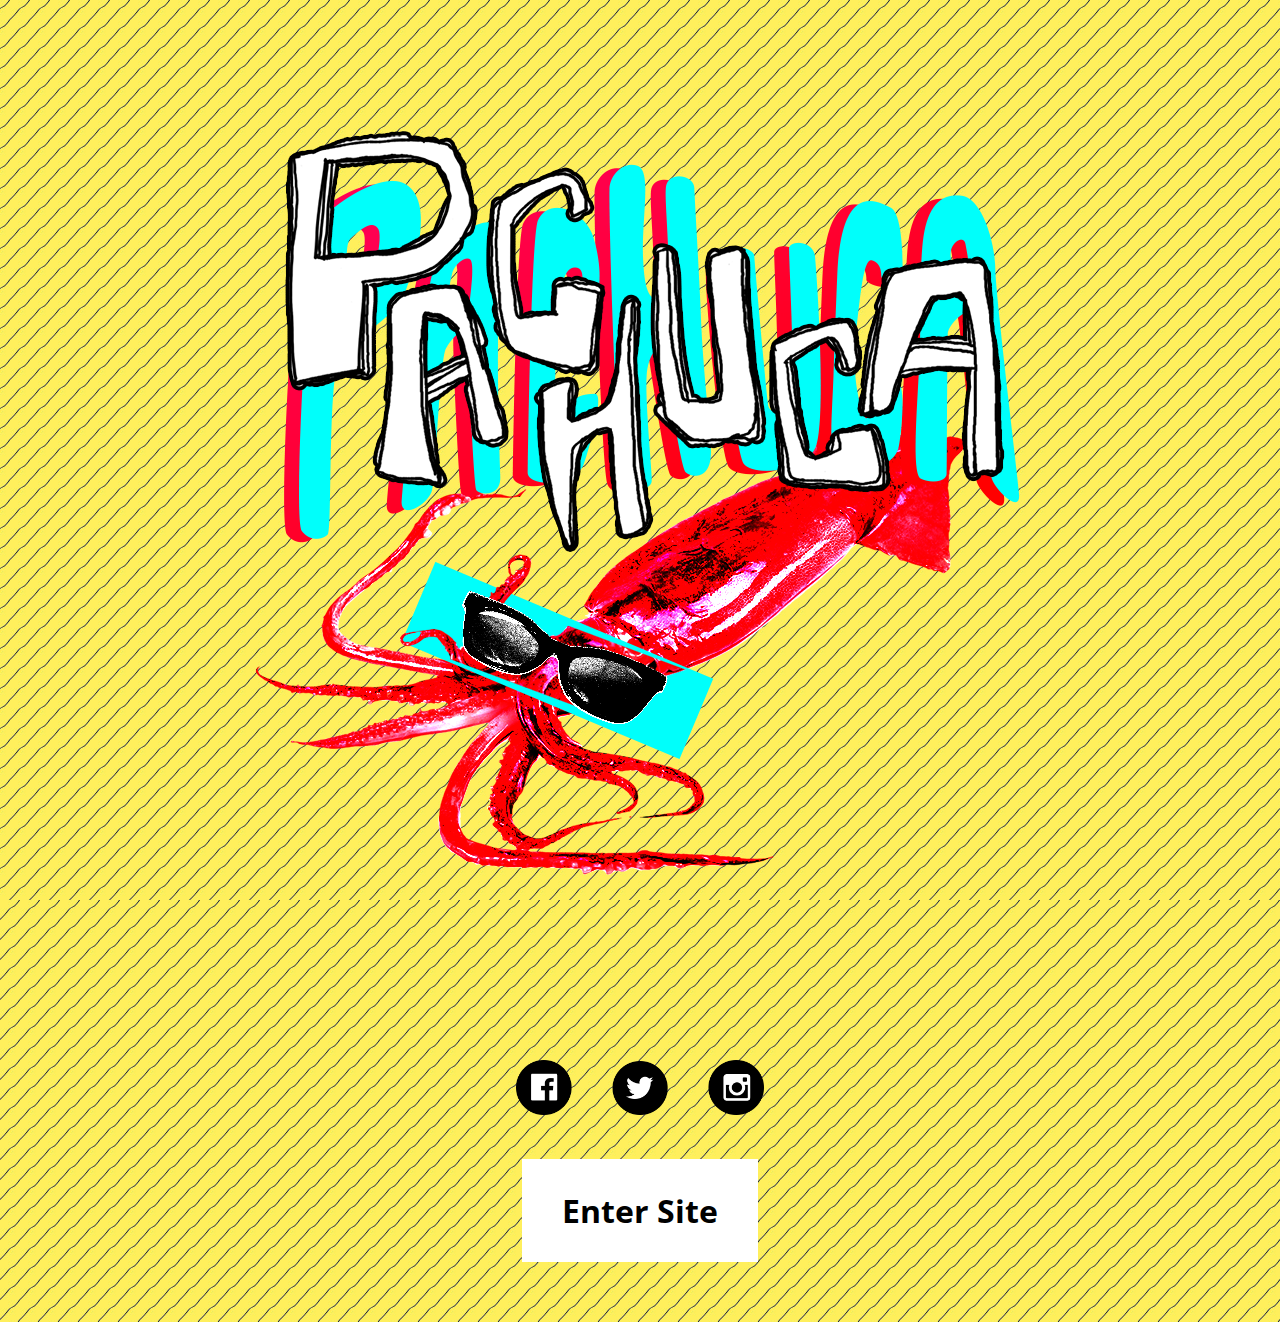
<file: test/index.html>
﻿<!doctype html>
<html>
<head>
	<meta charset="utf-8">
	<meta name="description" content="Official site for the band Pachuca.">
	<title>PACHUCA</title>
	<link href="https://fonts.googleapis.com/css?family=Open+Sans+Condensed:300,700" rel="stylesheet">
	<link rel="stylesheet" type="text/css" href="css/main.css">
</head>
<body id="splash">
	<main>
		<div class="container">
			<img class="main_img" src="img/splash.png" alt="Pachuca" />
			<iframe class="bc_player" style="border: 0; width: 440px; height:120px;" src="https://bandcamp.com/EmbeddedPlayer/album=2307073117/size=large/bgcol=ffffff/linkcol=0687f5/tracklist=false/artwork=small/transparent=true/" seamless><a href="http://pachuca.bandcamp.com/album/pachuca">PACHUCA by pachuca</a></iframe>
			<div class="social_wrap">
				<a href="#">
					<img src="img/sm/facebook.png" />
				</a>
				<a href="#">
					<img src="img/sm/twitter.png" />
				</a>
				<a href="#">
					<img src="img/sm/instagram.png" />
				</a>
			</div>
			<a class="enter_site" href="home.html">Enter Site</a>
		</div>
	</main>
</body>
</html>
</file>
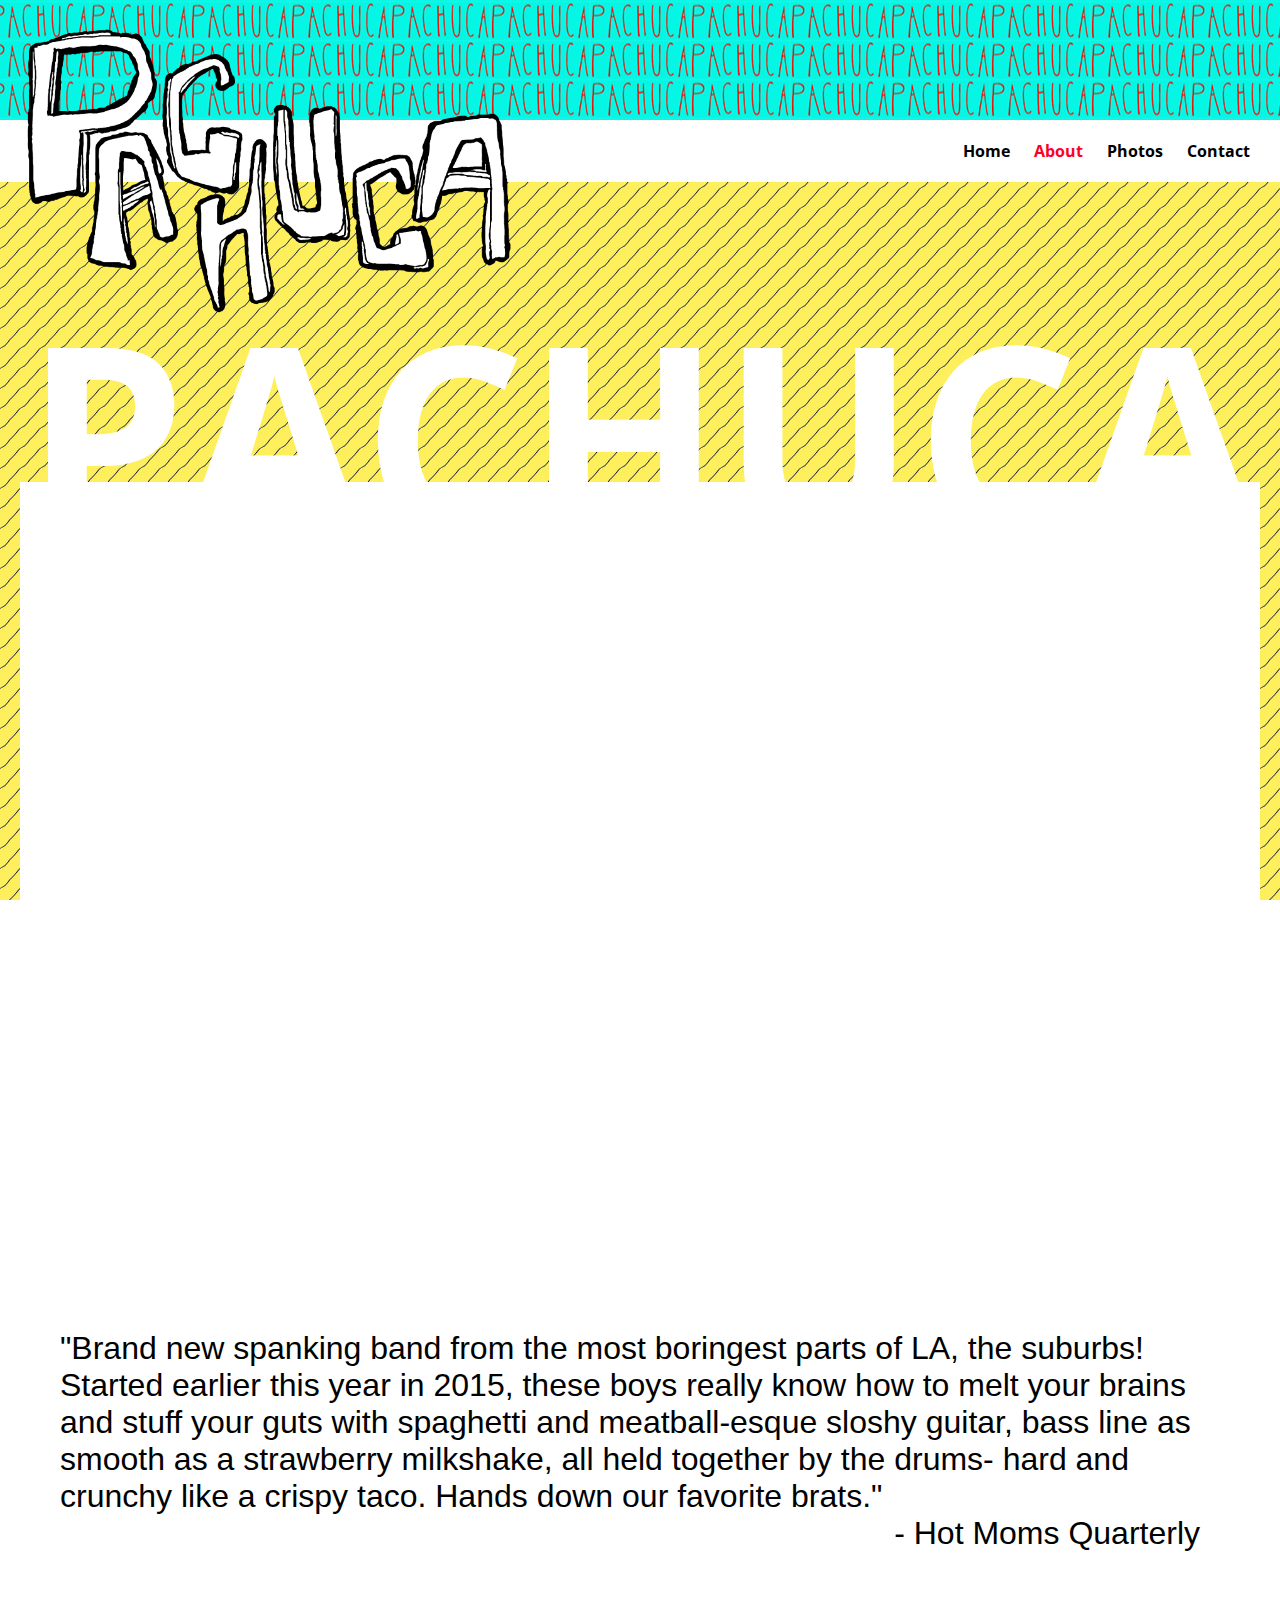
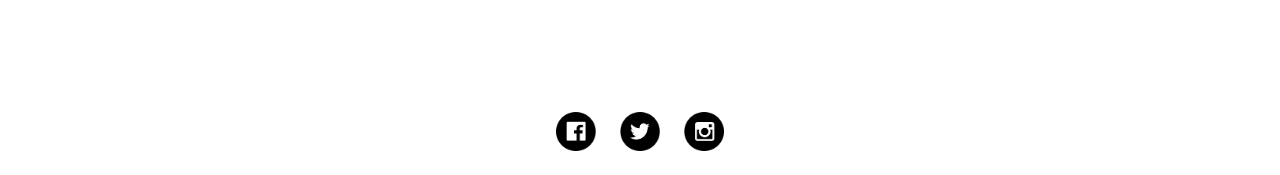
<file: test/about.html>
﻿<!doctype html>
<html>
<head>
	<meta charset="utf-8">
	<meta name="description" content="Official site for the band Pachuca.">
	<title>PACHUCA</title>
	<link href="https://fonts.googleapis.com/css?family=Open+Sans+Condensed:300,700" rel="stylesheet">
	<link rel="stylesheet" type="text/css" href="css/main.css">
</head>
<body>
	<div class="header_top">
	</div>
	<header>
		<div class="container">
			<img src="img/pachuca.png" class="band_name" />
			<nav>
				<ul>
					<li>
						<a href="home.html">Home</a>
					</li>
					<li>
						<a href="about.html" class="active">About</a>
					</li>
					<li>
						<a href="photos.html">Photos</a>
					</li>
					<li>
						<a href="contact.html">Contact</a>
					</li>
				</ul>
				<div class="clearfix"></div>
			</nav>
		</div>
	</header>
	<main>
		<div class="container">
			<h1>PACHUCA</h1>
			<div class="main_content" id="about">
				<div class="video_wrap">
					<iframe width="560" height="315" src="https://www.youtube.com/embed/fNXUSPp3dMk" frameborder="0" allowfullscreen></iframe>
				</div>
				<div class="text_wrap">
					<p>
						"Brand new spanking band from the most boringest parts of LA, the suburbs!
						Started earlier this year in 2015, these boys really know how to melt your brains and stuff your guts with
						spaghetti and meatball-esque sloshy guitar, bass line as smooth as a strawberry milkshake,
						all held together by the drums- hard and crunchy like a crispy taco.
						Hands down our favorite brats."
					</p>
					<p style="text-align:right; margin:0;">- Hot Moms Quarterly</p>
				</div>
			</div>
		</div>
	</main>
	<footer>
		<div class="container">
			<div class="social_wrap">
				<a href="#">
					<img src="img/sm/facebook.png" />
				</a>
				<a href="#">
					<img src="img/sm/twitter.png" />
				</a>
				<a href="#">
					<img src="img/sm/instagram.png" />
				</a>
			</div>
		</div>
	</footer>
</body>
</html>
</file>
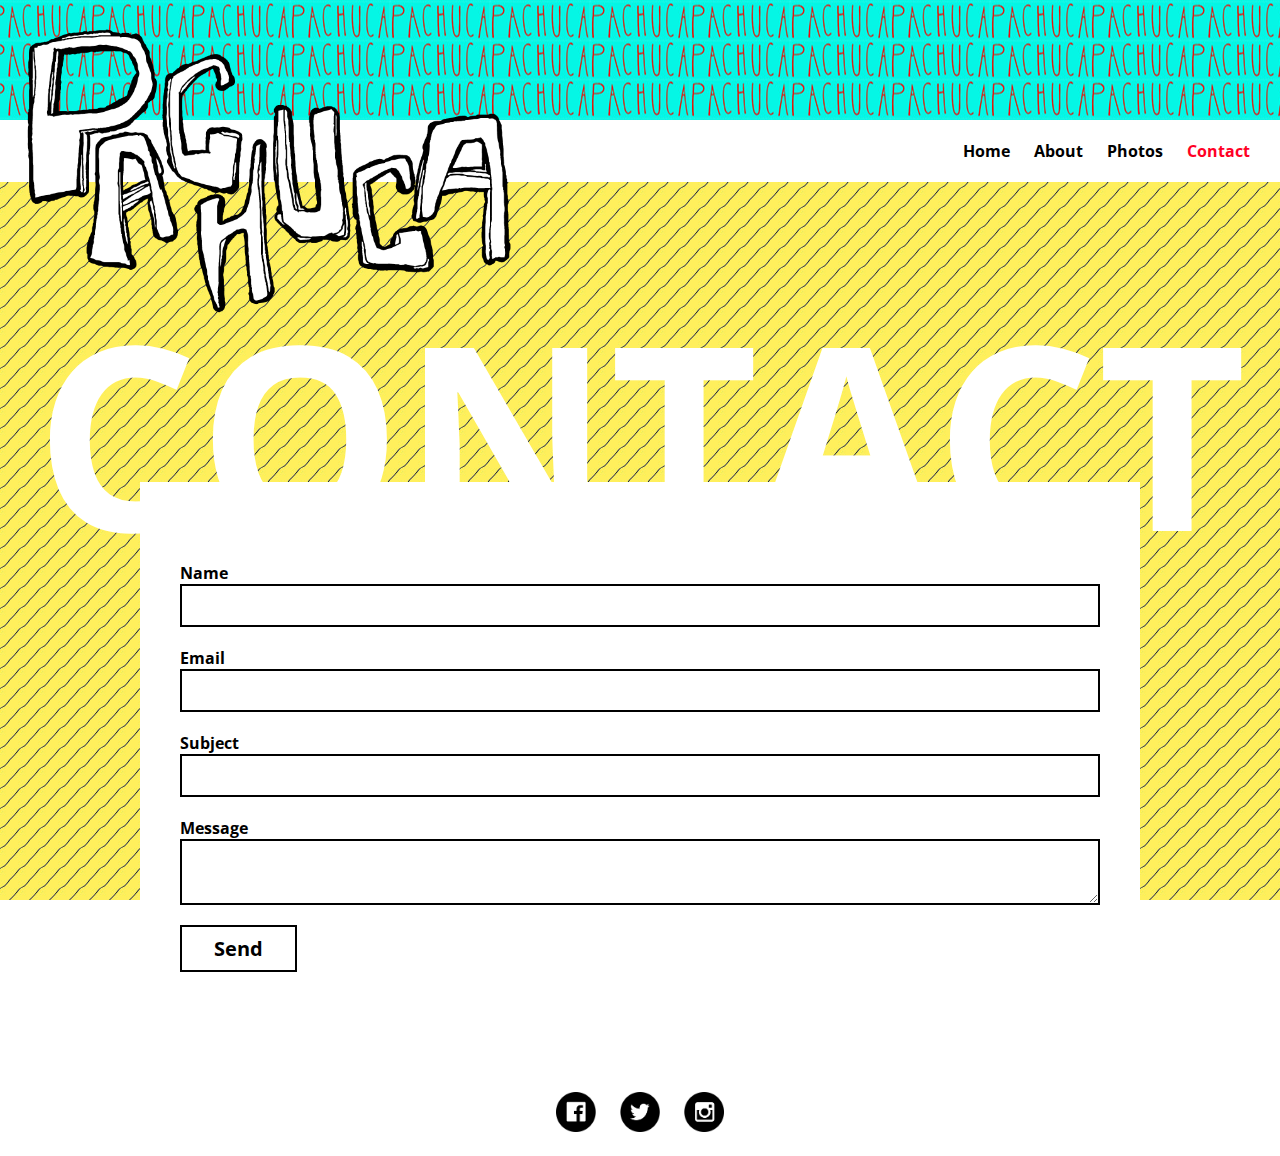
<file: test/contact.html>
﻿<!DOCTYPE html>
<html>
<head>
	<meta charset="utf-8">
	<meta name="description" content="Official site for the band Pachuca.">
	<title>PACHUCA</title>
	<link href="https://fonts.googleapis.com/css?family=Open+Sans+Condensed:300,700" rel="stylesheet">
	<link rel="stylesheet" type="text/css" href="css/main.css">
</head>
<body>
	<div class="header_top">
	</div>
	<header>
		<div class="container">
			<img src="img/pachuca.png" class="band_name" />
			<nav>
				<ul>
					<li>
						<a href="home.html">Home</a>
					</li>
					<li>
						<a href="about.html">About</a>
					</li>
					<li>
						<a href="photos.html">Photos</a>
					</li>
					<li>
						<a href="contact.html" class="active">Contact</a>
					</li>
				</ul>
				<div class="clearfix"></div>
			</nav>
		</div>
	</header>
	<main>
		<div class="container">

			<h1>CONTACT</h1>

			<div id="contact_wrap" class="main_content">
				<form>
					<label for="name">Name</label>
					<input type="text" name="name" id="name" />

					<label for="email">Email</label>
					<input type="email" name="email" id="email"/>

					<label for="subject">Subject</label>
					<input type="text" name="subject" id="subject" />

					<label for="message">Message</label>
					<textarea id="message"></textarea>

					<input type="submit" value="Send"/>
				</form>
			</div>

		</div>
	</main>
	<footer>
		<div class="container">
			<div class="social_wrap">
				<a href="#">
					<img src="img/sm/facebook.png" />
				</a>
				<a href="#">
					<img src="img/sm/twitter.png" />
				</a>
				<a href="#">
					<img src="img/sm/instagram.png" />
				</a>
			</div>
		</div>
	</footer>
</body>
</html>
</file>
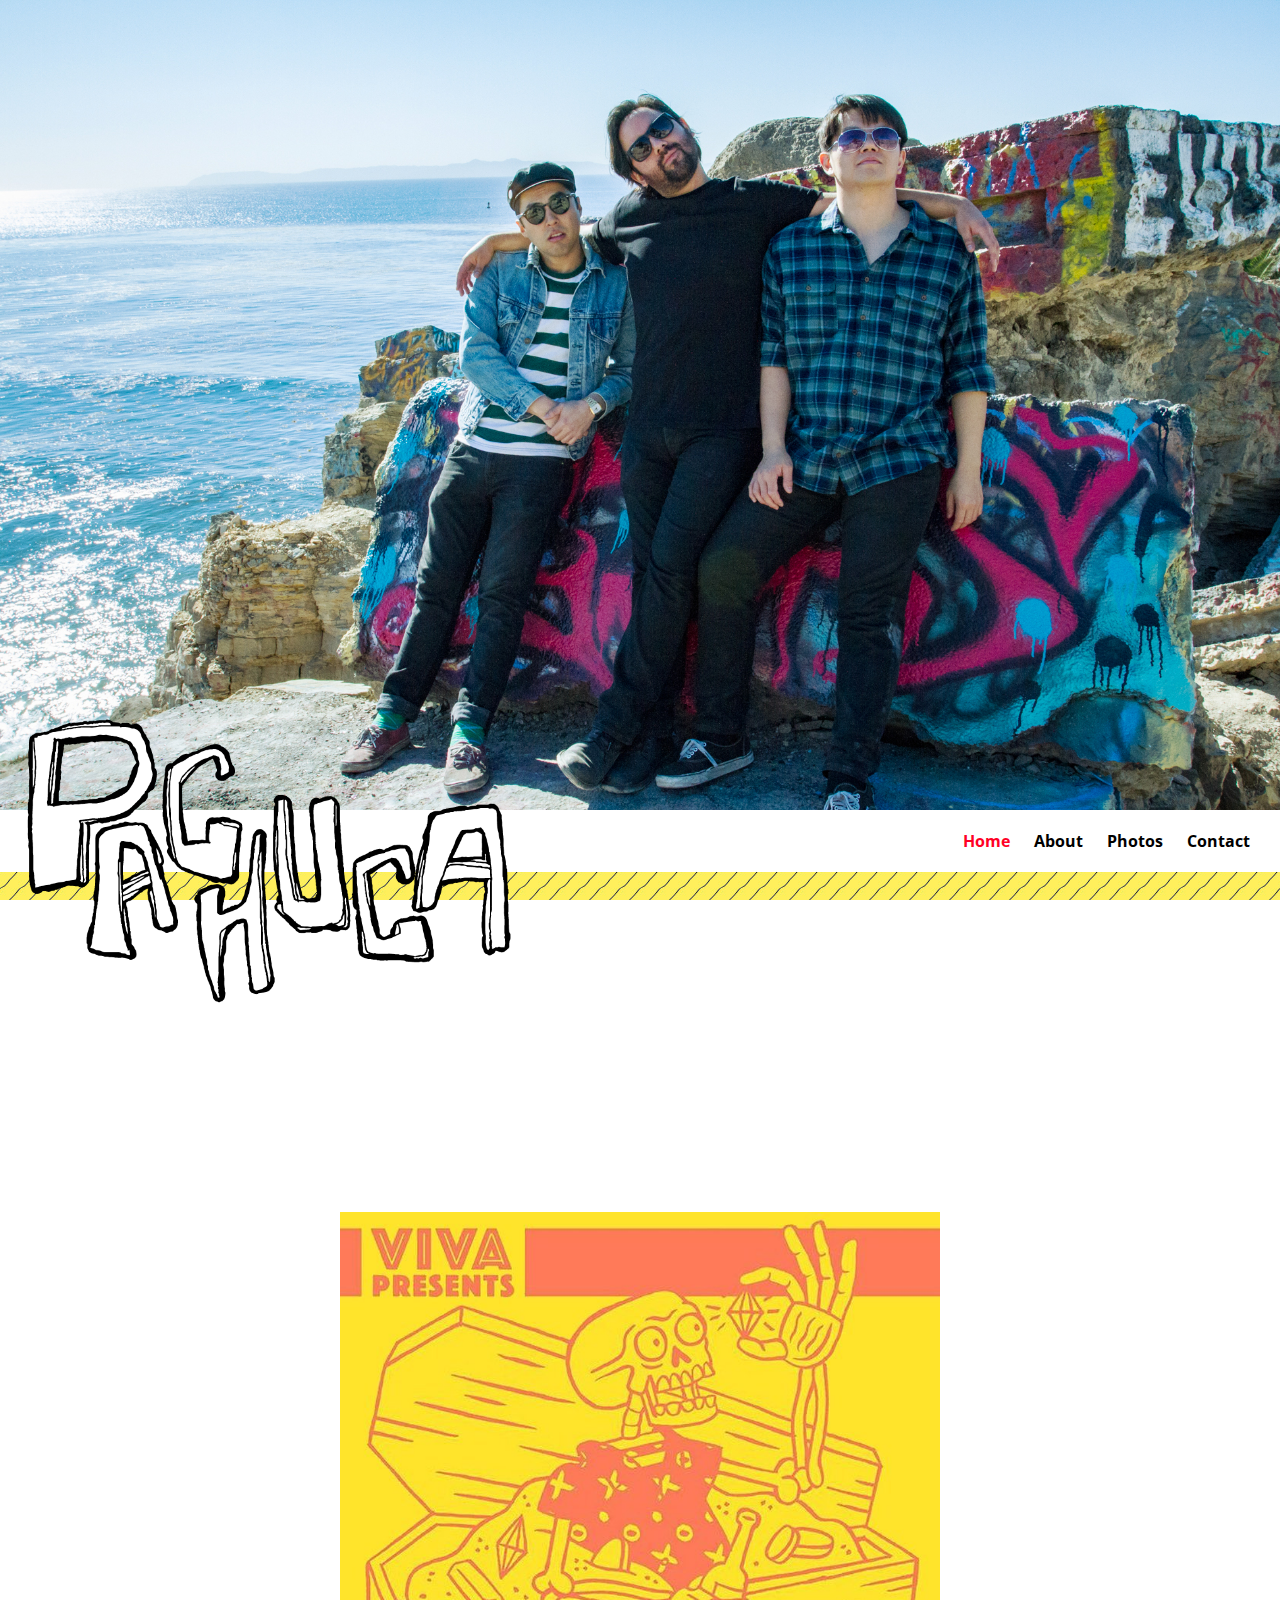
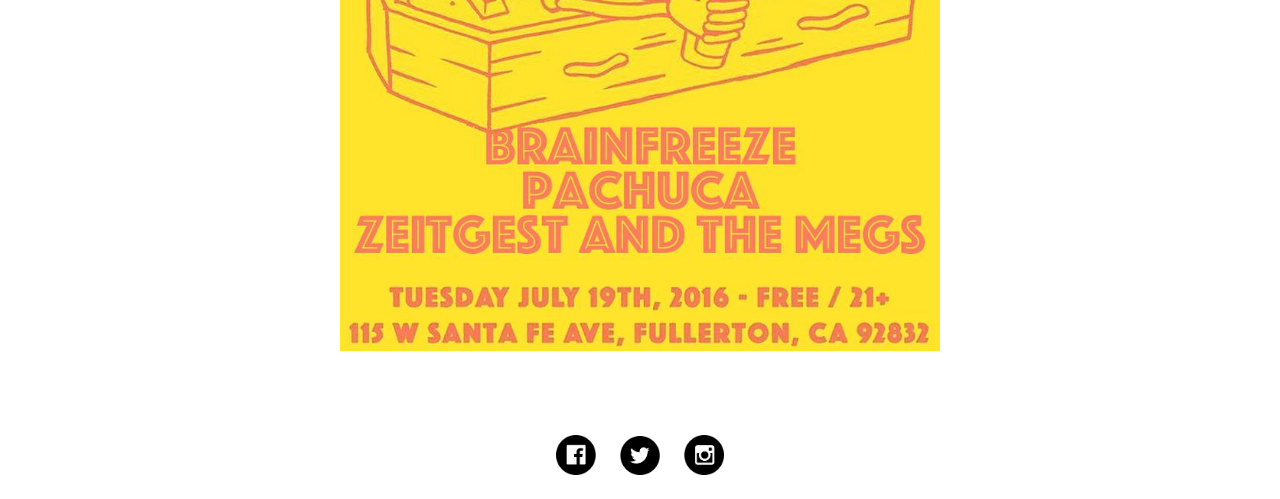
<file: test/home.html>
﻿<!doctype html>
<html>
<head>
	<meta charset="utf-8">
	<meta name="description" content="Official site for the band Pachuca.">
	<title>PACHUCA</title>
	<link href="https://fonts.googleapis.com/css?family=Source+Sans+Pro|Open+Sans+Condensed:300,700" rel="stylesheet">
	<link rel="stylesheet" type="text/css" href="css/main.css">
</head>
<body id="home">
	<div id="home_img_wrap">
		<div class="home_img hi_1 active" data-number="1">
		</div>
		<div class="home_img hi_2" data-number="2">
		</div>
		<div class="home_img hi_3" data-number="3">
		</div>
	</div>
	<header>
		<div class="container">
			<img src="img/pachuca.png" class="band_name"/>
			<nav>
				<ul>
					<li>
						<a href="home.html" class="active">Home</a>
					</li>
					<li>
						<a href="about.html">About</a>
					</li>
					<li>
						<a href="photos.html">Photos</a>
					</li>
					<li>
						<a href="contact.html">Contact</a>
					</li>
				</ul>
				<div class="clearfix"></div>
			</nav>
		</div>
	</header>
	<main>
		<div class="container">
			<h1>
				NEWS
			</h1>
			<div class="home_content">
				<img src="img/shows/7_19_16.jpg" />
			</div>
		</div>
	</main>
	<footer>
		<div class="container">
			<div class="social_wrap">
				<a href="#">
					<img src="img/sm/facebook.png" />
				</a>
				<a href="#">
					<img src="img/sm/twitter.png" />
				</a>
				<a href="#">
					<img src="img/sm/instagram.png" />
				</a>
			</div>
		</div>
	</footer>
	<script src="js/jquery-3.1.1.min.js"></script>
	<script src="js/main.js"></script>
</body>

</html>
</file>
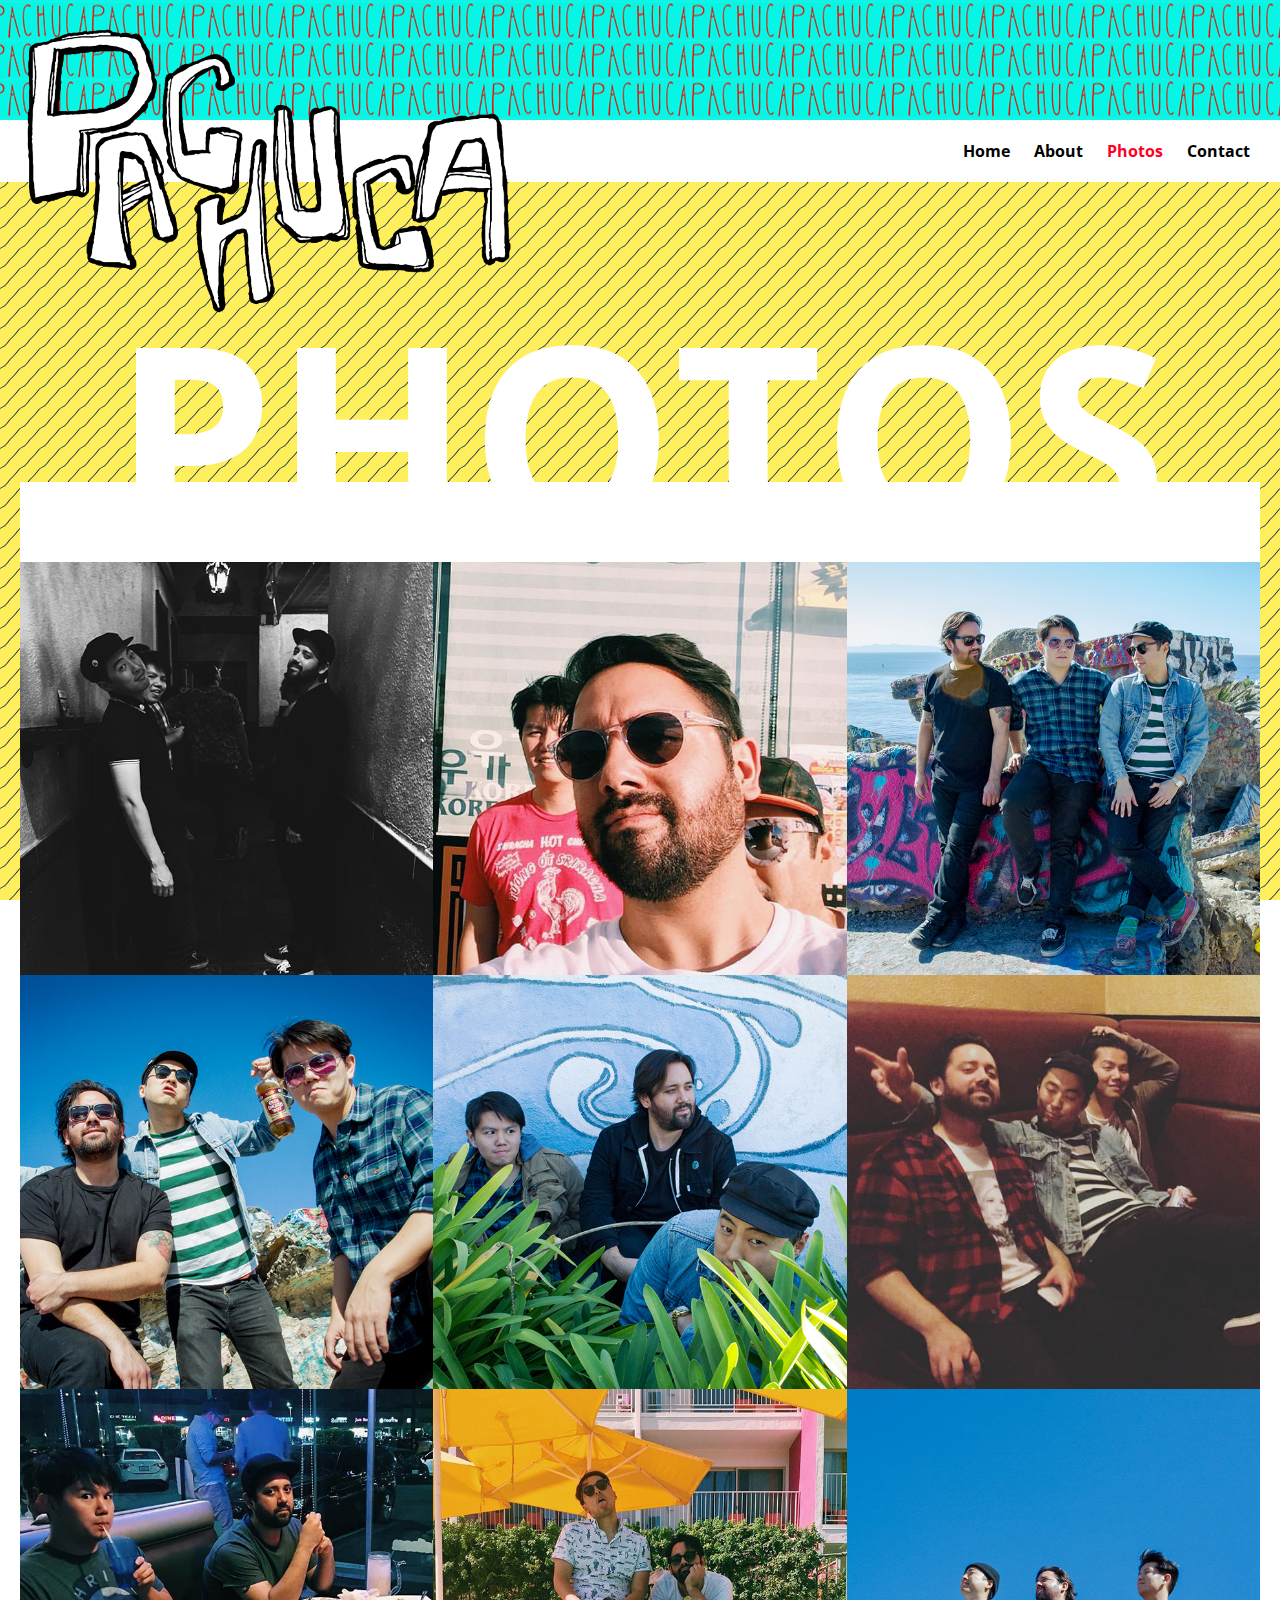
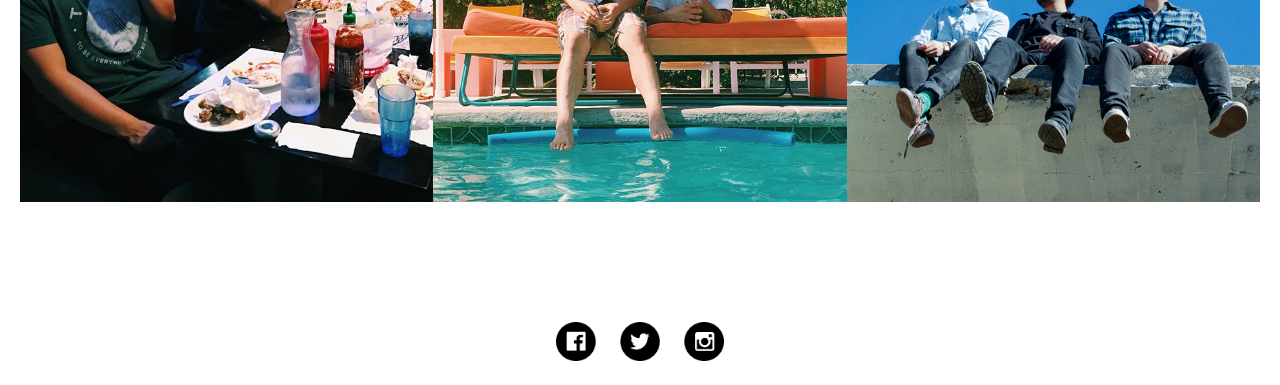
<file: test/photos.html>
﻿<!doctype html>
<html>
<head>
	<meta charset="utf-8">
	<meta name="description" content="Official site for the band Pachuca.">
	<title>PACHUCA</title>
	<link href="https://fonts.googleapis.com/css?family=Open+Sans+Condensed:300,700" rel="stylesheet">
	<link rel="stylesheet" type="text/css" href="css/main.css">
</head>
<body id="photos">
	<div class="header_top">
	</div>
	<header>
		<div class="container">
			<img src="img/pachuca.png" class="band_name" />
			<nav>
				<ul>
					<li>
						<a href="home.html">Home</a>
					</li>
					<li>
						<a href="about.html">About</a>
					</li>
					<li>
						<a href="photos.html" class="active">Photos</a>
					</li>
					<li>
						<a href="contact.html">Contact</a>
					</li>
				</ul>
				<div class="clearfix"></div>
			</nav>
		</div>
	</header>
	<main>
		<div class="container">
			<h1>PHOTOS</h1>
			<div class="main_content" id="gallery">
				<div class="wrap col_1">
					<img src="img/photos/p-1.jpg" />
				</div>
				<div class="wrap col_2">
					<img src="img/photos/p-2.jpg" />
				</div>
				<div class="wrap col_3">
					<img src="img/photos/p-3.jpg" />
				</div>
				<div class="wrap col_1">
					<img src="img/photos/p-4.jpg" />
				</div>
				<div class="wrap col_2">
					<img src="img/photos/p-5.jpg" />
				</div>
				<div class="wrap col_3">
					<img src="img/photos/p-6.jpg" />
				</div>
				<div class="wrap col_1">
					<img src="img/photos/p-7.jpg" />
				</div>
				<div class="wrap col_2">
					<img src="img/photos/p-8.jpg" />
				</div>
				<div class="wrap col_3">
					<img src="img/photos/p-9.jpg" />
				</div>
				<div class="clearfix"></div>
			</div>
		</div>
	</main>
	<footer>
		<div class="container">
			<div class="social_wrap">
				<a href="#">
					<img src="img/sm/facebook.png" />
				</a>
				<a href="#">
					<img src="img/sm/twitter.png" />
				</a>
				<a href="#">
					<img src="img/sm/instagram.png" />
				</a>
			</div>
		</div>
	</footer>
</body>
</html>
</file>
<file: test/css/main.css>
﻿body
{
	margin:0;
}

.container
{
	width:100%;
	margin:0 auto;
}


/*			*/
/* HEADER	*/
/*			*/

header
{
	position:relative;
	min-width:600px;
	padding:20px;
	margin:0;
	background:#fff;
}
header nav ul
{
	float:right;
	list-style:none;
	margin:0;
	padding:0;
}
header nav ul li
{
	display:inline-block;
	padding:0 10px;
}
header nav ul li a
{
	font-family: 'Open Sans Condensed', sans-serif;
	font-weight:700;
	color:#000;
	text-decoration:none;
}
header nav ul li a:hover,
header nav ul li a.active
{
	color:#ff0025; 
}

header .band_name
{
	position:absolute;
	top:-95px;
	left:20px;
	width:53%;
	max-width:500px;
	z-index:100;
}


/*		*/
/* MAIN */
/*		*/


main
{
	margin:0;
	min-width:600px;
	padding:100px 20px 20px;
	background: url('../img/tile-yellow.jpg') center;
	background-attachment:fixed;
}
main .container
{
	max-width:1400px;
}

main .main_content
{
	background:#fff;
	padding:80px 0;
}

main h1
{	
	font-family: 'Open Sans Condensed', sans-serif;
	line-height:0;
	font-size:20vw;
	vertical-align:top;
	width:100%;	
	min-width:600px;
	text-align:center;
	color:#fff; 
	margin:150px 0 50px;
}


main p
{
	margin:0;
	padding-right:20px;
	font-family: 'Source Sans Pro', sans-serif;
	font-weight:300;
	font-size:16px;	
}


/*			*/
/* FOOTER	*/
/*			*/
footer
{
	min-width:600px;
	padding:20px;
	margin:0;
	background:#fff;
	text-align:center;
}
footer .social_wrap a
{
	text-decoration:none;
	margin:10px;
}
footer .social_wrap a img
{
	width:40px;
}


/*			*/
/* SPLASH	*/
/*			*/

#splash
{
	background-image: url('../img/tile-yellow.jpg');
	text-align:center;
}
#splash .main_img
{
	display:block;
	margin:0 auto;
	width:70%;
	min-width:500px;
	max-width:800px;
}
#splash .bc_player
{
	display:block;
	margin:0 auto;
}
#splash .enter_site
{
	display:inline-block;
	margin:40px 0;
	padding:30px 40px;
	background:#fff;
	color:#000;
	text-align:center;
	font-size:32px;
	font-weight:700;
	font-family: 'Open Sans Condensed', sans-serif;
	text-decoration:none;
}
#splash .social_wrap
{
	margin-top:40px;
}
.social_wrap a
{
	text-decoration:none;
	margin:18px;
}
#splash .social_wrap a img
{
	width:56px;
}


/*		*/
/* HOME */
/*		*/
#home_img_wrap
{
	min-width:640px;
	width:100%;
	height:90vh;
	position:relative;
}
	.hi_1
	{
		background:url("../img/home.jpg") center top no-repeat;
		background-size:cover;
		background-attachment:fixed;
		z-index:53;
	}
	.hi_2
	{
		background:url("../img/home_0.jpg") right center no-repeat;
		background-size:cover;
		background-attachment:fixed;
		z-index:52;
	}
	.hi_3
	{
		background:url("../img/home_1.jpg") center center no-repeat;
		background-size:cover;
		background-attachment:fixed;
		z-index:51;
	}
.home_img
{
	min-width:640px;
	width:100%;
	height:90vh;
	position:absolute;
}
#home main
{
	text-align:center;
}
.home_content img
{
	max-width:600px; 
	display:block; 
	margin:0 auto;
}

.home_content
{
	display:inline-block;
	padding:40px;
	background:#fff;
}



.header_top
{
	min-width:640px;
	width:100%;
	height:120px;
	background: url('../img/bg-text-100.jpg') center;
	background-attachment:fixed;
}




/*****GALLERY******/
#gallery
{
	text-align:center;
}

#gallery .wrap
{	
	position:relative;
	float:left;
	width:33.33%;
	margin:0;
}

#gallery .wrap img
{
	position:relative;
	display:block;
	width:100%;
	-webkit-transition: all .5s ease-in-out;
	-moz-transition: all .5s ease-in-out;
	-o-transition: all .5s ease-in-out;
	-ms-transition: all .5s ease-in-out;
	transition: all .5s ease-in-out;
}

#gallery .wrap img:hover
{
	z-index:100;
}

#gallery .wrap.col_1 img:hover
{
	-webkit-transform: scale(1.5) translateX(16.725%);
	-moz-transform: scale(1.5) translateX(16.725%);
	-o-transform: scale(1.5) translateX(16.725%);
	-ms-transform: scale(1.5) translateX(16.725%);
	transform: scale(1.5) translateX(16.725%);
}
#gallery .wrap.col_2 img:hover
{	
	-webkit-transform: scale(1.5);
	-moz-transform: scale(1.5);
	-o-transform: scale(1.5);
	-ms-transform: scale(1.5);
	transform: scale(1.5);
}
#gallery .wrap.col_3 img:hover
{
	-webkit-transform: scale(1.5) translateX(-16.725%);
	-moz-transform: scale(1.5) translateX(-16.725%);
	-o-transform: scale(1.5) translateX(-16.725%);
	-ms-transform: scale(1.5) translateX(-16.725%);
	transform: scale(1.5) translateX(-16.725%);
}



.clearfix
{
	clear:both;
}



/******ABOUT*******/

.video_wrap {
    position: relative;
    padding-bottom: 56.25%;
    padding-top: 30px; height: 0; overflow: hidden;
}
 
.video_wrap iframe,
.video_wrap object,
.video_wrap embed {
    position: absolute;
    top: 0;
    left:0;
    width: 100%;
    height: 100%;
}

#about .text_wrap
{
	background:#fff;
	padding:40px;
}
#about p
{
	margin:0;
	font-size:32px;
}



/******CONTACT*******/
#contact_wrap
{
		margin:0 auto;
		max-width:1000px;
}
#contact_wrap form
{
	
	padding:0 40px;
}
#contact_wrap label
{	
	font-family: 'Open Sans Condensed', sans-serif;
	font-weight:700;
	font-size:16px;
	color:#000;
	text-decoration:none;
	display:block;
}
#contact_wrap input[type=text],
#contact_wrap input[type=email]
{
	display:block;
	width:calc(100% - 20px);
	padding:8px;
	margin-bottom:20px;
	border:2px solid #000;
	font-family: 'Source Sans Pro', sans-serif;
	font-size:20px;
}
#contact_wrap textarea
{
	display:block;
	width:calc(100% - 20px);
	padding:8px;
	margin-bottom:20px;
	border:2px solid #000;
	resize:vertical;
	overflow-y:scroll;
	font-family: 'Source Sans Pro', sans-serif;
	font-size:20px;
}
#contact_wrap input[type=submit]
{
	display:block;
	padding:8px 32px;
	border:2px solid #000;
	background:#fff;
	font-family: 'Open Sans Condensed', sans-serif;
	font-weight:700;
	font-size:20px;
	cursor:pointer;
}
	#contact_wrap input[type=submit]:hover
	{
		background:#00fffb;
	}
</file>
